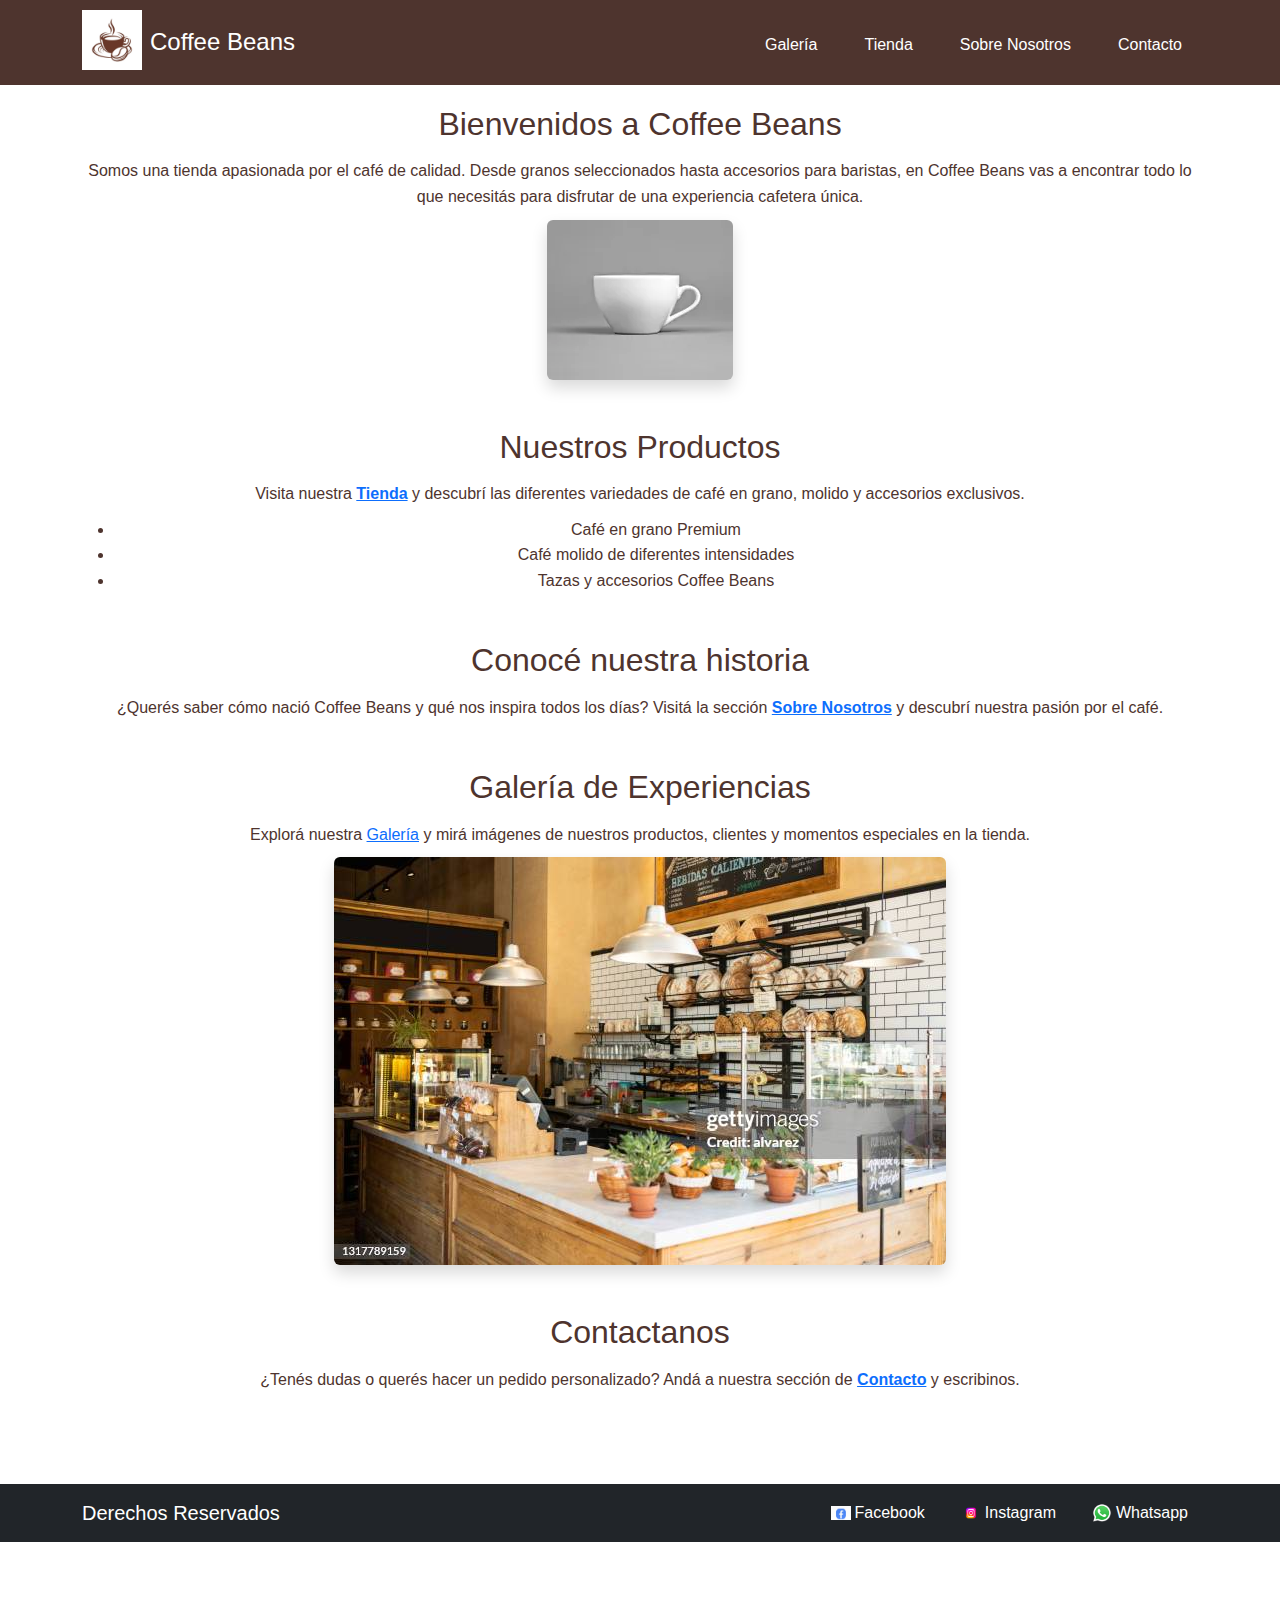
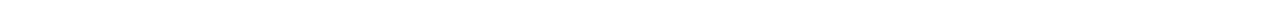
<file: index.html>
<!DOCTYPE html>
<html lang="es-ar">
<head>
<meta charset="UTF-8" />
<meta name="viewport" content="width=device-width, initial-scale=1" />
<title>Coffee Beans - Inicio</title>

<!-- Bootstrap CSS -->
<link href="https://cdn.jsdelivr.net/npm/bootstrap@5.3.7/dist/css/bootstrap.min.css" rel="stylesheet" />

<!-- Tu CSS -->
<link rel="stylesheet" href="./styles/styles.css" />

<link rel="shortcut icon" href="./assets/logo-de coffe-beans.jpg" type="image/x-icon">
<meta name="keywords" content="café, coffee beans, inicio, tienda, galería, sobre nosotros, contacto, productos, accesorios, Buenos Aires">
<meta name="description" content="Bienvenidos a Coffee Beans, tu tienda de café de calidad con productos exclusivos y una experiencia cafetera única.">
<meta name="title" content="Coffee Beans - Inicio">
<meta name="author" content="Ezequiel Pavic">
<meta name="owner" content="Coffee Beans">
</head>
<body>

<header>
<div class="container d-flex align-items-center justify-content-between">
    <a href="index.html" class="d-flex align-items-center text-white text-decoration-none">
<img src="./assets/logo-de coffe-beans.jpg" alt="Logo de Coffee Beans" title="Logo" width="60" class="me-2" />
<h1 class="h4 m-0">Coffee Beans</h1>
    </a>

    <nav>
<ul class="nav">
        <li class="nav-item"><a href="./pages/galeria.html" class="nav-link text-white">Galería</a></li>
        <li class="nav-item"><a href="./pages/tienda.html" class="nav-link text-white">Tienda</a></li>
        <li class="nav-item"><a href="./pages/sobrenosotros.html" class="nav-link text-white">Sobre Nosotros</a></li>
        <li class="nav-item"><a href="./pages/contacto.html" class="nav-link text-white">Contacto</a></li>
</ul>
    </nav>
</div>
</header>

<main class="container">

<section class="mb-5">
    <h2>Bienvenidos a Coffee Beans</h2>
    <p>Somos una tienda apasionada por el café de calidad. Desde granos seleccionados hasta accesorios para baristas, en Coffee Beans vas a encontrar todo lo que necesitás para disfrutar de una experiencia cafetera única.</p>
    <img src="./assets/taza-especial-cafe.webp"  alt="Taza de café humeante edición especial Coffee Beans" title="Taza de café humeante edición especial Coffee Beans"  class="img-fluid rounded shadow" />
</section>

<section class="mb-5">
    <h2>Nuestros Productos</h2>
    <p>Visita nuestra <a href="./pages/tienda.html"><strong>Tienda</strong></a> y descubrí las diferentes variedades de café en grano, molido y accesorios exclusivos.</p>
    <ul>
<li>Café en grano Premium</li>
<li>Café molido de diferentes intensidades</li>
<li>Tazas y accesorios Coffee Beans</li>
    </ul>
</section>

<section class="mb-5">
    <h2>Conocé nuestra historia</h2>
    <p>¿Querés saber cómo nació Coffee Beans y qué nos inspira todos los días? Visitá la sección <a href="./pages/sobrenosotros.html"><strong>Sobre Nosotros</strong></a> y descubrí nuestra pasión por el café.</p>
</section>

<section class="mb-5">
    <h2>Galería de Experiencias</h2>
    <p>Explorá nuestra <a href="./pages/galeria.html">Galería</a> y mirá imágenes de nuestros productos, clientes y momentos especiales en la tienda.</p>
    <img src="./assets/interior-local-cafe.jpg" alt="Clientes disfrutando café" title="Interior del local Coffee Beans con clientes disfrutando café" class="img-fluid rounded shadow" />
</section>

<section class="mb-5">
    <h2>Contactanos</h2>
    <p>¿Tenés dudas o querés hacer un pedido personalizado? Andá a nuestra sección de <a href="./pages/contacto.html"><strong>Contacto</strong></a> y escribinos.</p>
</section>

</main>

<footer class="bg-dark text-white p-3 mt-4">
<div class="container d-flex flex-column flex-md-row justify-content-between align-items-center">
    <h2 class="h5 mb-2 mb-md-0">Derechos Reservados</h2>
    <nav class="d-flex gap-3">
<a href="https://www.facebook.com/" target="_blank" class="text-white d-flex align-items-center text-decoration-none">
        <img src="./assets/logo-facebook.avif" alt="Facebook" title="Facebook logo" width="24" class="me-1" /> Facebook
</a>
<a href="https://www.instagram.com/" target="_blank" class="text-white d-flex align-items-center text-decoration-none">
        <img src="./assets/logo-instagram.png" alt="Instagram" title="Instagram logo" width="24" class="me-1" /> Instagram
</a>
<a href="https://www.whatsapp.com/" target="_blank" class="text-white d-flex align-items-center text-decoration-none">
        <img src="./assets/logo-whatsapp.webp" alt="Whatsapp" title="Whatsapp logo" width="24" class="me-1" /> Whatsapp
</a>
    </nav>
</div>
</footer>

<!-- Bootstrap JS Bundle -->
<script src="https://cdn.jsdelivr.net/npm/bootstrap@5.3.7/dist/js/bootstrap.bundle.min.js"></script>

</body>
</html>
</file>
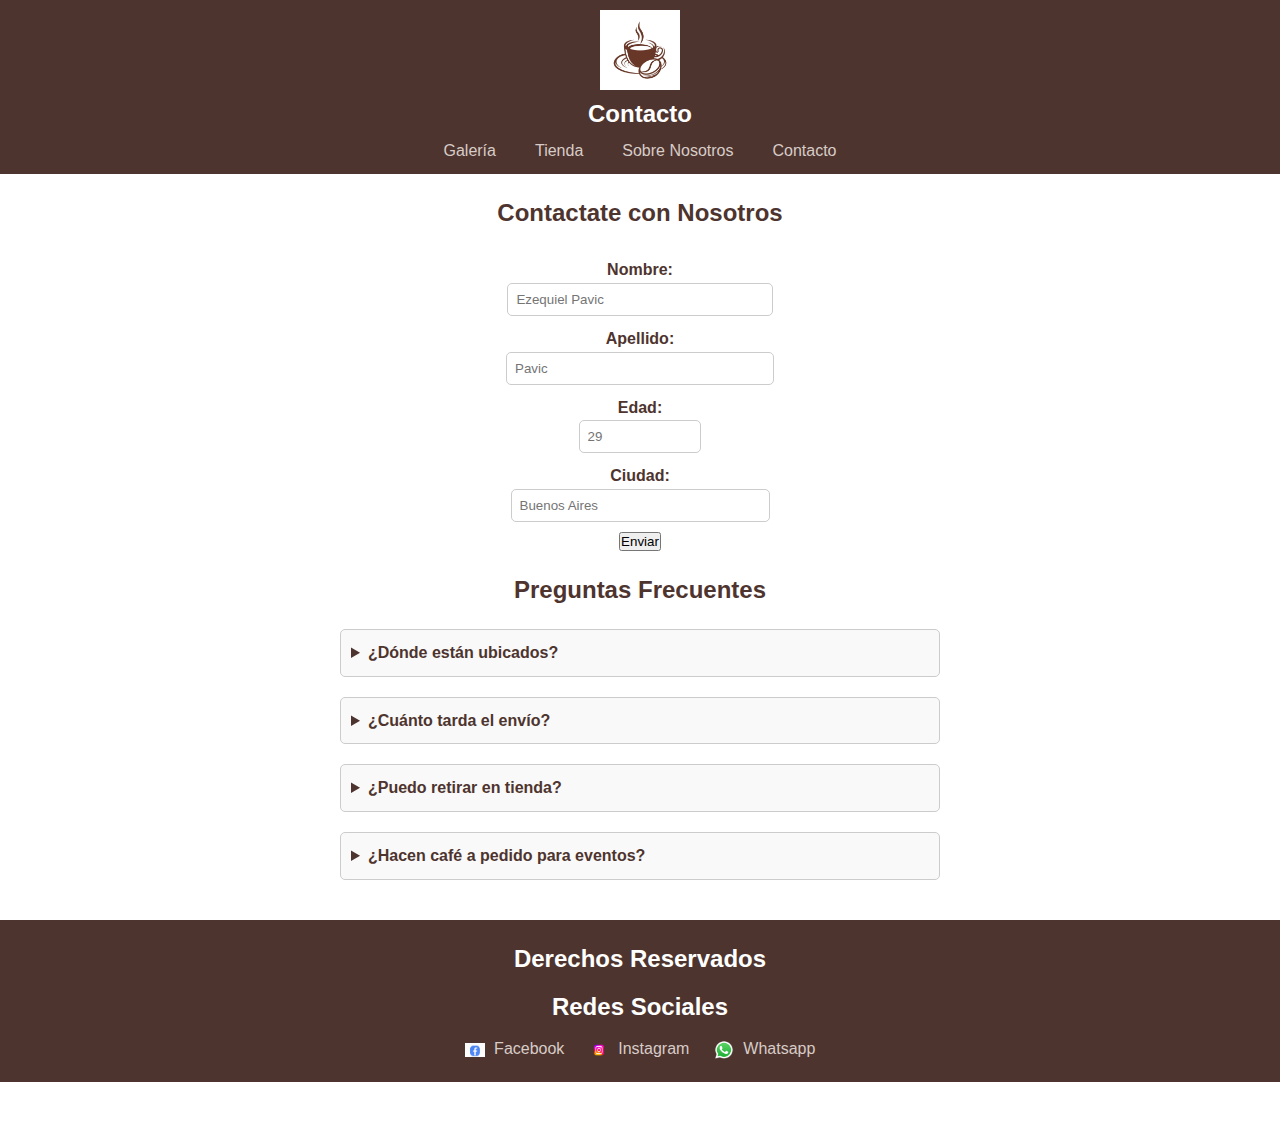
<file: pages/contacto.html>
<!DOCTYPE html>
<html lang="es-ar">
<head>
<meta charset="UTF-8">
<meta name="viewport" content="width=device-width, initial-scale=1.0">
<title>Contacto - Coffee Beans</title>
<link
    rel="stylesheet"
    href="https://cdnjs.cloudflare.com/ajax/libs/animate.css/4.1.1/animate.min.css"
/>
<link href="https://cdn.jsdelivr.net/npm/bootstrap@5.3.7/dist/css/bootstrap.min.css" rel="stylesheet" integrity="sha384-LN+7fdVzj6u52u30Kp6M/trliBMCMKTyK833zpbD+pXdCLuTusPj697FH4R/5mcr" crossorigin="anonymous">
<link rel="stylesheet" href="../styles/styles.css">

<link rel="shortcut icon" href="../assets/logo-de coffe-beans.jpg" type="image/x-icon">
<meta name="keywords" content="café, coffee beans, contacto, tienda de café, Buenos Aires, envíos, catering, eventos, retiro en tienda">
<meta name="description" content="Contacto con Coffee Beans, tu tienda de café de calidad en Buenos Aires. Envios a todo el país y atención personalizada.">
<meta name="title" content="Contacto - Coffee Beans">
<meta name="author" content="Ezequiel Pavic">
<meta name="owner" content="Coffee Beans">
</head>
<body>
    <header>
        <a href="../index.html">
            <img src="../assets/logo-de coffe-beans.jpg" alt="Logo de Coffee Beans" title="Logo">
        </a>
        <h1>Contacto</h1>
        <nav>
            <ul>
                <li><a href="./galeria.html">Galería</a></li>
                <li><a href="./tienda.html">Tienda</a></li>
                <li><a href="./sobrenosotros.html">Sobre Nosotros</a></li>
                <li><a href="./contacto.html">Contacto</a></li>
            </ul>
        </nav>
    </header>

    <main>
        <form class="w-75 mx-auto p-4 border rounded shadow bg-light">
<h2 class="mb-4 text-center">Contactate con Nosotros</h2>

<div class="mb-3">
    <label for="nombre" class="form-label">Nombre:</label>
    <input type="text" class="form-control" id="nombre" placeholder="Ezequiel Pavic" required>
</div>

<div class="mb-3">
    <label for="apellido" class="form-label">Apellido:</label>
    <input type="text" class="form-control" id="apellido" placeholder="Pavic" required>
</div>

<div class="mb-3">
    <label for="edad" class="form-label">Edad:</label>
    <input type="number" class="form-control" id="edad" placeholder="29" required min="1" max="120">
</div>

<div class="mb-3">
    <label for="ciudad" class="form-label">Ciudad:</label>
    <input type="text" class="form-control" id="ciudad" placeholder="Buenos Aires" required>
</div>

<button type="submit" class="btn btn-primary w-100">Enviar</button>
</form>

        <section>
            <h2>Preguntas Frecuentes</h2>

            <details>
                <summary>¿Dónde están ubicados?</summary>
                <p>Estamos en el centro de Buenos Aires, pero hacemos envíos a todo el país.</p>
            </details>

            <details>
                <summary>¿Cuánto tarda el envío?</summary>
                <p>Los envíos dentro de CABA llegan en 48 horas. Al interior, entre 3 y 5 días hábiles.</p>
            </details>

            <details>
                <summary>¿Puedo retirar en tienda?</summary>
                <p>Sí, ofrecemos la opción de retiro en nuestra tienda física sin costo adicional.</p>
            </details>

            <details>
                <summary>¿Hacen café a pedido para eventos?</summary>
                <p>Claro, contamos con un servicio especial de catering para eventos y reuniones.</p>
            </details>
        </section>
    </main>

    <footer>
        <h2>Derechos Reservados</h2>
        <h2>Redes Sociales</h2>
        <nav>
            <a href="https://www.facebook.com/" target="_blank">
                <img src="../assets/logo-facebook.avif" alt="Facebook" title="Facebook logo"> Facebook
            </a>
            <a href="https://www.instagram.com/" target="_blank">
                <img src="../assets/logo-instagram.png" alt="Instagram" title="Instagram logo"> Instagram
            </a>
            <a href="https://www.whatsapp.com/" target="_blank">
                <img src="../assets/logo-whatsapp.webp" alt="Whatsapp" title="Whatsapp logo"> Whatsapp
            </a>
        </nav>
    </footer>
<script src="https://cdn.jsdelivr.net/npm/bootstrap@5.3.7/dist/js/bootstrap.bundle.min.js" integrity="sha384-ndDqU0Gzau9qJ1lfW4pNLlhNTkCfHzAVBReH9diLvGRem5+R9g2FzA8ZGN954O5Q" crossorigin="anonymous">

</script>
</body>
</html>
</file>
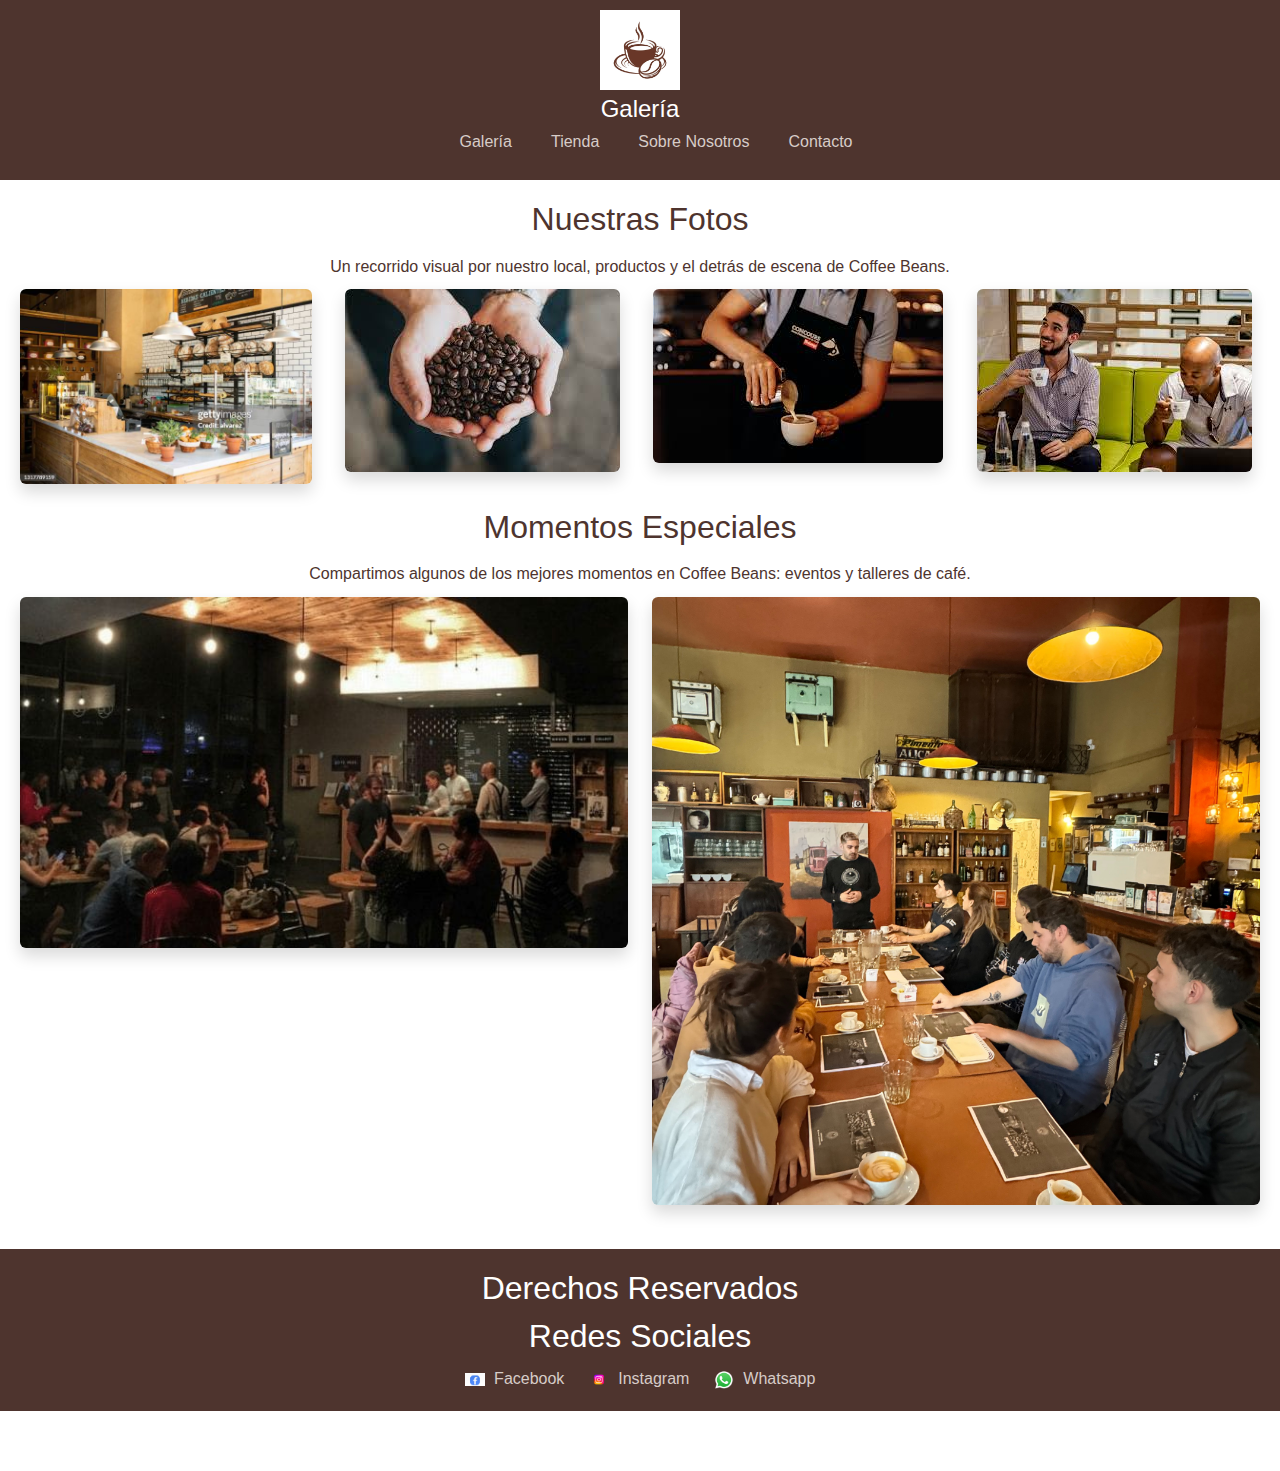
<file: pages/galeria.html>
<!DOCTYPE html>
<html lang="es-ar">
<head>
    <meta charset="UTF-8">
    <meta name="viewport" content="width=device-width, initial-scale=1.0">
    <title>Galería - Coffee Beans</title>
    <link
        rel="stylesheet"
        href="https://cdnjs.cloudflare.com/ajax/libs/animate.css/4.1.1/animate.min.css"
    />
    <link rel="stylesheet" href="https://cdn.jsdelivr.net/npm/bootstrap@5.3.3/dist/css/bootstrap.min.css">
    <link rel="stylesheet" href="../styles/styles.css">

    <link rel="shortcut icon" href="../assets/logo-de coffe-beans.jpg" type="image/x-icon">
    <meta name="keywords" content="café, coffee beans, galería, fotos, local, barista, eventos, talleres, Buenos Aires">
    <meta name="description" content="Galería de Coffee Beans: descubre nuestro local, productos, eventos y momentos especiales en imágenes.">
    <meta name="title" content="Galería - Coffee Beans">
    <meta name="author" content="Ezequiel Pavic">
    <meta name="owner" content="Coffee Beans">
</head>
<body>
    <header class="animate__animated animate__fadeInDown">
        <a href="../index.html">
            <img src="../assets/logo-de coffe-beans.jpg" alt="Logo de Coffee Beans" title="Logo">
        </a>
        <h1>Galería</h1>
        <nav>
            <ul>
                <li><a href="./galeria.html">Galería</a></li>
                <li><a href="./tienda.html">Tienda</a></li>
                <li><a href="./sobrenosotros.html">Sobre Nosotros</a></li>
                <li><a href="./contacto.html">Contacto</a></li>
            </ul>
        </nav>
    </header>

    <main>
<section>
    <h2 class="animate__animated animate__fadeInLeft">Nuestras Fotos</h2>
    <p class="animate__animated animate__fadeIn animate__delay-1s">Un recorrido visual por nuestro local, productos y el detrás de escena de Coffee Beans.</p>

    <div class="row">
        <div class="col-12 col-sm-6 col-md-3 mb-4">
            <img src="../assets/interior-local-cafe.jpg" alt="Interior del local" title="Interior del local de Coffee Beans" class="img-fluid rounded shadow animate__animated animate__zoomIn">
        </div>
        <div class="col-12 col-sm-6 col-md-3 mb-4">
            <img src="../assets/granos-cafe.jpg" alt="Granos de café" title="Granos de café de alta calidad" class="img-fluid rounded shadow animate__animated animate__zoomIn animate__delay-1s">
        </div>
        <div class="col-12 col-sm-6 col-md-3 mb-4">
            <img src="../assets/barista.jpg" alt="Barista preparando café" title="Barista preparando café artesanal" class="img-fluid rounded shadow animate__animated animate__zoomIn animate__delay-2s">
        </div>
        <div class="col-12 col-sm-6 col-md-3 mb-4">
            <img src="../assets/clientes-cafe.jpg" alt="Clientes disfrutando" title="Clientes disfrutando café en Coffee Beans" class="img-fluid rounded shadow animate__animated animate__zoomIn animate__delay-3s">
        </div>
    </div>
</section>

<section>
    <h2 class="animate__animated animate__fadeInRight">Momentos Especiales</h2>
    <p class="animate__animated animate__fadeIn animate__delay-1s">Compartimos algunos de los mejores momentos en Coffee Beans: eventos y talleres de café.</p>

    <div class="row">
        <div class="col-12 col-sm-6 mb-4">
            <img src="../assets/evento-cafe.jpg" alt="Evento en el local" title="Evento especial en Coffee Beans" class="img-fluid rounded shadow animate__animated animate__fadeInUp">
        </div>
        <div class="col-12 col-sm-6 mb-4">
            <img src="../assets/taller-de-baristas.png" alt="Taller de baristas" title="Taller de baristas en Coffee Beans" class="img-fluid rounded shadow animate__animated animate__fadeInUp animate__delay-1s">
        </div>
    </div>
</section>
</main>

    <footer class="animate__animated animate__fadeInUp">
        <h2>Derechos Reservados</h2>
        <h2>Redes Sociales</h2>
        <nav>
            <a href="https://www.facebook.com/" target="_blank">
                <img src="../assets/logo-facebook.avif" alt="Facebook" title="Facebook logo"> Facebook
            </a>
            <a href="https://www.instagram.com/" target="_blank">
                <img src="../assets/logo-instagram.png" alt="Instagram" title="Instagram logo"> Instagram
            </a>
            <a href="https://www.whatsapp.com/" target="_blank">
                <img src="../assets/logo-whatsapp.webp" alt="Whatsapp" title="Whatsapp logo"> Whatsapp
            </a>
        </nav>
    </footer>
</body>
</html>
</file>
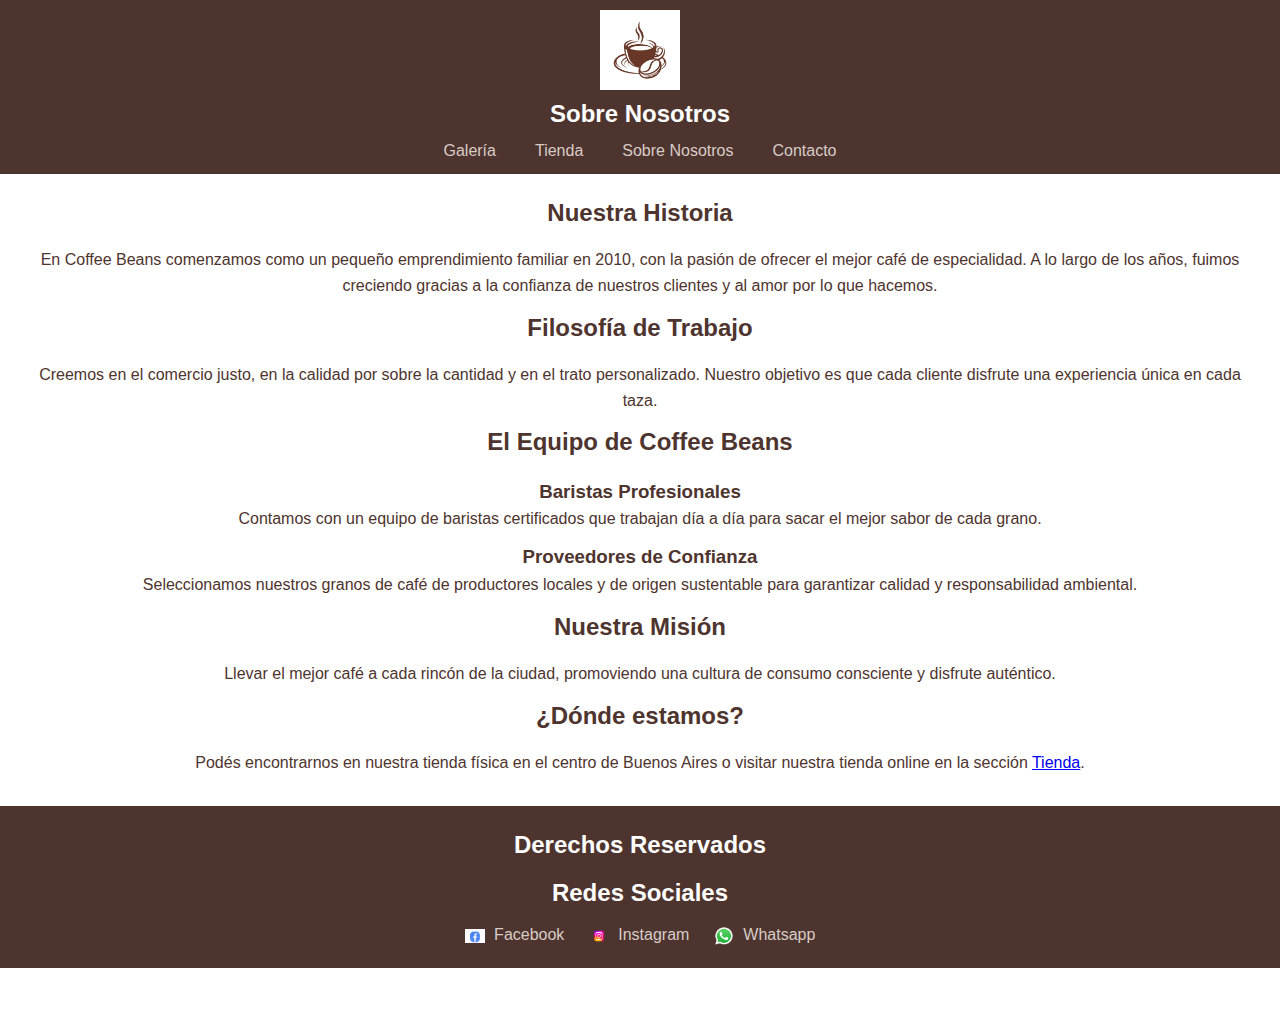
<file: pages/sobrenosotros.html>
<!DOCTYPE html>
<html lang="es-ar">
<head>
<meta charset="UTF-8" />
<meta name="viewport" content="width=device-width, initial-scale=1.0"/>
<title>Coffee Beans - Sobre Nosotros</title>
<link
    rel="stylesheet"
    href="https://cdnjs.cloudflare.com/ajax/libs/animate.css/4.1.1/animate.min.css"
/>
<link rel="stylesheet" href="../styles/styles.css" />

<link rel="shortcut icon" href="../assets/logo-de coffe-beans.jpg" type="image/x-icon">
<meta name="keywords" content="café, coffee beans, sobre nosotros, historia, equipo, baristas, proveedores, Buenos Aires, tienda online">
<meta name="description" content="Conoce la historia, filosofía y equipo de Coffee Beans, tu tienda de café de especialidad en Buenos Aires.">
<meta name="title" content="Coffee Beans - Sobre Nosotros">
<meta name="author" content="Ezequiel Pavic">
<meta name="owner" content="Coffee Beans">
</head>
<body>
<header>
<a href="../index.html">
<img src="../assets/logo-de coffe-beans.jpg" alt="Logo de Coffee Beans" title="Logo" />
</a>
<h1>Sobre Nosotros</h1>
<nav>
<ul>
<li><a href="./galeria.html">Galería</a></li>
<li><a href="./tienda.html">Tienda</a></li>
<li><a href="./sobrenosotros.html">Sobre Nosotros</a></li>
<li><a href="./contacto.html">Contacto</a></li>
</ul>
</nav>
</header>
<main>
<section>
<h2>Nuestra Historia</h2>
<p>En Coffee Beans comenzamos como un pequeño emprendimiento familiar en 2010, con la pasión de ofrecer el mejor café de especialidad. A lo largo de los años, fuimos creciendo gracias a la confianza de nuestros clientes y al amor por lo que hacemos.</p>
</section>

<section>
<h2>Filosofía de Trabajo</h2>
<p>Creemos en el comercio justo, en la calidad por sobre la cantidad y en el trato personalizado. Nuestro objetivo es que cada cliente disfrute una experiencia única en cada taza.</p>
</section>

<section>
<h2>El Equipo de Coffee Beans</h2>
<h3>Baristas Profesionales</h3>
<p>Contamos con un equipo de baristas certificados que trabajan día a día para sacar el mejor sabor de cada grano.</p>

<h3>Proveedores de Confianza</h3>
<p>Seleccionamos nuestros granos de café de productores locales y de origen sustentable para garantizar calidad y responsabilidad ambiental.</p>
</section>

<section>
<h2>Nuestra Misión</h2>
<p>Llevar el mejor café a cada rincón de la ciudad, promoviendo una cultura de consumo consciente y disfrute auténtico.</p>
</section>

<section>
<h2>¿Dónde estamos?</h2>
<p>Podés encontrarnos en nuestra tienda física en el centro de Buenos Aires o visitar nuestra tienda online en la sección <a href="./tienda.html">Tienda</a>.</p>
</section>
</main>

<footer>
<h2>Derechos Reservados</h2>
<h2>Redes Sociales</h2>
<nav>
<a href="https://www.facebook.com/" target="_blank">
<img src="../assets/logo-facebook.avif" alt="Facebook" title="Facebook logo" /> Facebook
</a>
<a href="https://www.instagram.com/" target="_blank">
<img src="../assets/logo-instagram.png" alt="Instagram" title="Instagram logo" /> Instagram
</a>
<a href="https://www.whatsapp.com/" target="_blank">
<img src="../assets/logo-whatsapp.webp" alt="Whatsapp" title="Whatsapp logo" /> Whatsapp
</a>
</nav>
</footer>
</body>
</html>
</file>
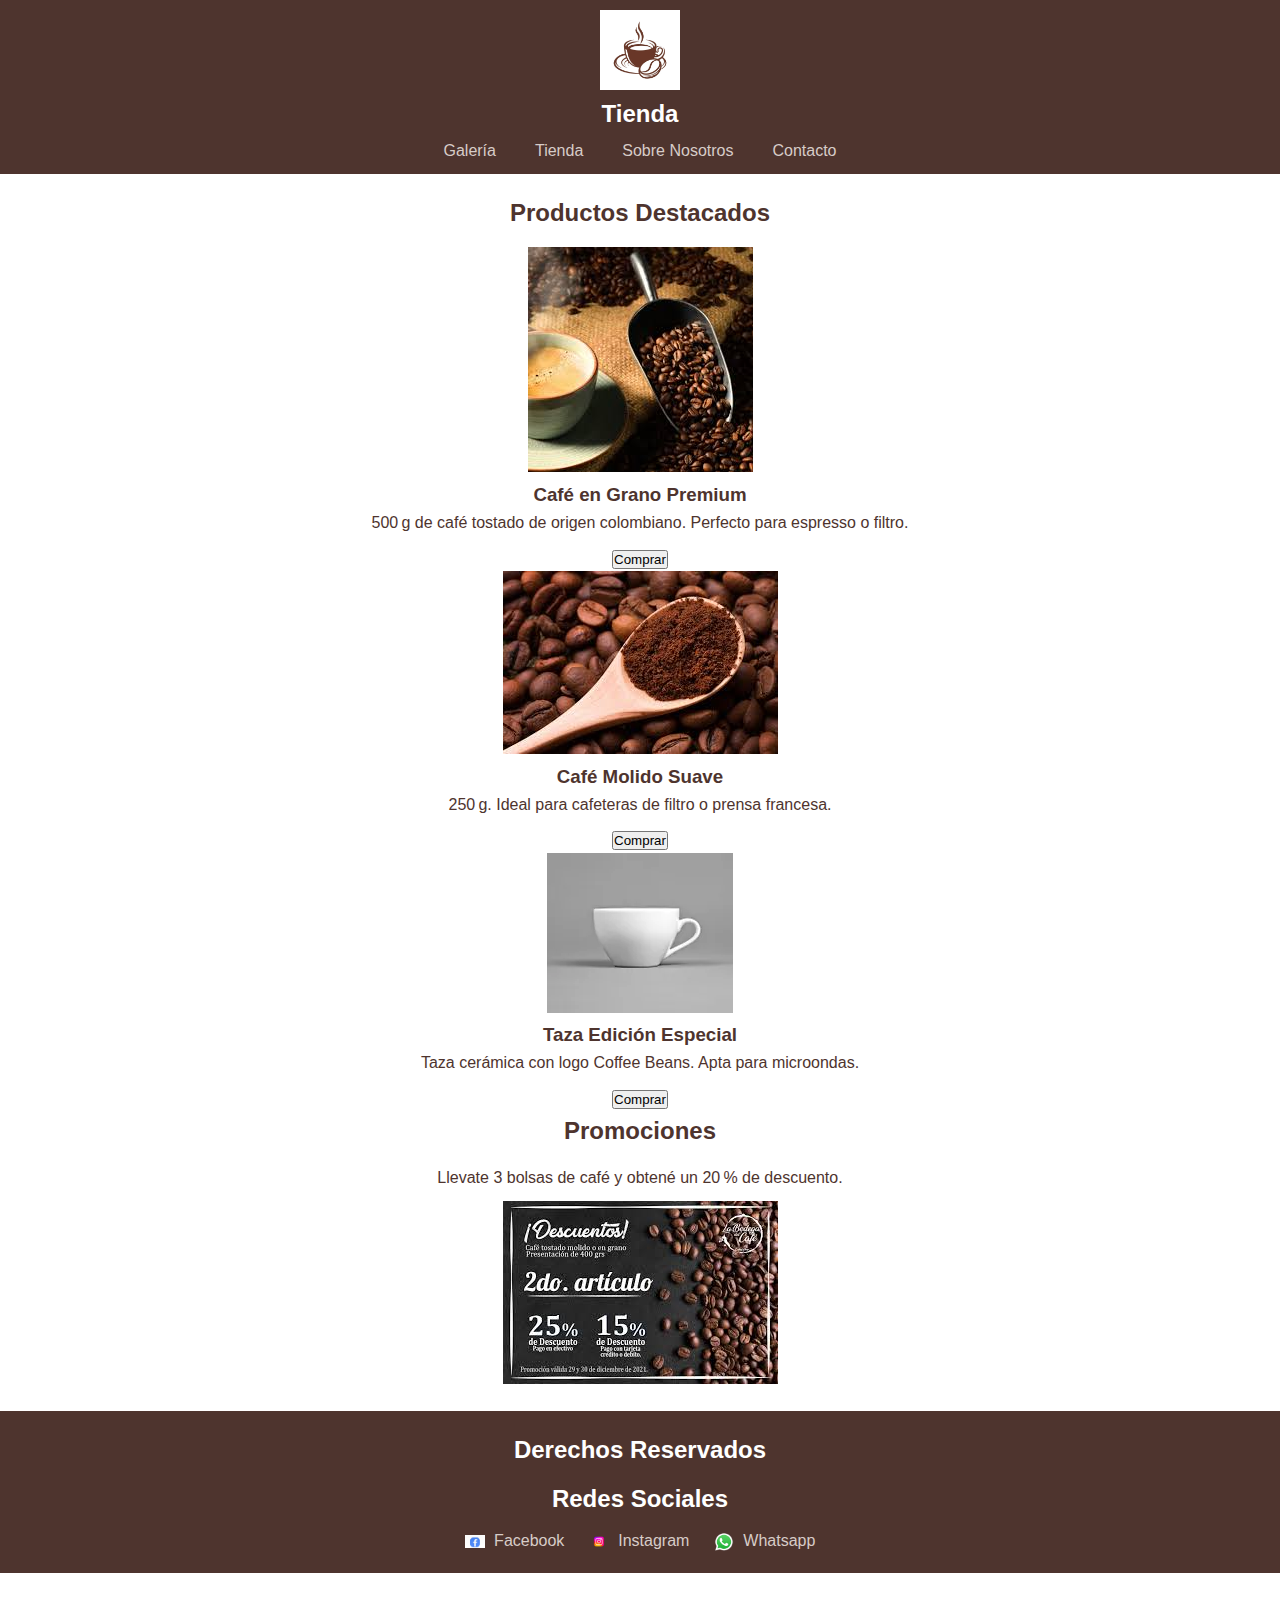
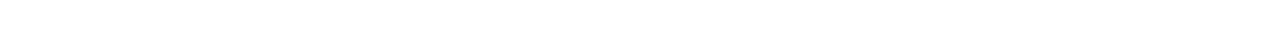
<file: pages/tienda.html>
<!DOCTYPE html>
<html lang="es-ar">
<head>
<meta charset="UTF-8" />
<meta name="viewport" content="width=device-width, initial-scale=1.0"/>
<title>Coffee Beans - Tienda</title>
<link
    rel="stylesheet"
    href="https://cdnjs.cloudflare.com/ajax/libs/animate.css/4.1.1/animate.min.css"
/>
<link rel="stylesheet" href="../styles/styles.css" />

<link rel="shortcut icon" href="../assets/logo-de coffe-beans.jpg" type="image/x-icon">
<meta name="keywords" content="café, coffee beans, tienda, productos, café en grano, café molido, taza, promociones, Buenos Aires">
<meta name="description" content="Descubre los productos destacados de Coffee Beans: café en grano, café molido, tazas y promociones especiales.">
<meta name="title" content="Coffee Beans - Tienda">
<meta name="author" content="Ezequiel Pavic">
<meta name="owner" content="Coffee Beans">
</head>
<body>
<header>
<a href="../index.html">
<img src="../assets/logo-de coffe-beans.jpg" alt="Logo de Coffee Beans" title="Logo" />
</a>
<h1>Tienda</h1>
<nav>
<ul>
<li><a href="./galeria.html">Galería</a></li>
<li><a href="./tienda.html">Tienda</a></li>
<li><a href="./sobrenosotros.html">Sobre Nosotros</a></li>
<li><a href="./contacto.html">Contacto</a></li>
</ul>
</nav>
</header>

<main>
<section>
<h2>Productos Destacados</h2>
<div class="productos">
<article class="producto">
<img src="../assets/cafe-molido-granos.jpg" alt="Bolsa de café en grano" title="Bolsa de café en grano premium" />
<h3>Café en Grano Premium</h3>
<p>500 g de café tostado de origen colombiano. Perfecto para espresso o filtro.</p>
<button type="button">Comprar</button>
</article>

<article class="producto">
<img src="../assets/cafe-molido-suave.jpg" alt="Paquete de café molido suave" title="Paquete de café molido suave" />
<h3>Café Molido Suave</h3>
<p>250 g. Ideal para cafeteras de filtro o prensa francesa.</p>
<button type="button">Comprar</button>
</article>

<article class="producto">
<img src="../assets/taza-especial-cafe.webp" alt="Taza Coffee Beans edición especial" title="Taza edición especial Coffee Beans" />
<h3>Taza Edición Especial</h3>
<p>Taza cerámica con logo Coffee Beans. Apta para microondas.</p>
<button type="button">Comprar</button>
</article>
</div>
    </section>

    <section>
<h2>Promociones</h2>
<p>Llevate 3 bolsas de café y obtené un 20 % de descuento.</p>
<div class="promo">
        <img src="../assets/promo-cafe.jpg" alt="Promociones de café" title="Promoción especial de café Coffee Beans" />
</div>
    </section>
</main>

<footer>
    <h2>Derechos Reservados</h2>
    <h2>Redes Sociales</h2>
    <nav>
<a href="https://www.facebook.com/" target="_blank">
        <img src="../assets/logo-facebook.avif" alt="Facebook" title="Facebook logo" /> Facebook
    </a>
<a href="https://www.instagram.com/" target="_blank">
        <img src="../assets/logo-instagram.png" alt="Instagram" title="Instagram logo" /> Instagram
</a>
<a href="https://www.whatsapp.com/" target="_blank">
        <img src="../assets/logo-whatsapp.webp" alt="Whatsapp" title="Whatsapp logo" /> Whatsapp
</a>
    </nav>
</footer>
</body>
</html>
</file>
<file: styles/styles.css>
/* RESET Y BASE */
* {
margin: 0;
padding: 0;
box-sizing: border-box;
}

body {
font-family: Arial, sans-serif;
background-color: #ffffff;
color: #4E342E;
line-height: 1.6;
padding-bottom: 60px;
display: flex;
flex-direction: column;
min-height: 100vh;
}

/* HEADER */
header {
background-color: #4E342E;
color: white;
padding: 10px; /* Reducido para optimizar espacio */
text-align: center;
position: sticky;
top: 0;
z-index: 2;
}

header a img {
max-width: 80px; /* Reducido para optimizar espacio */
margin: 0 auto 5px; /* Reducido para optimizar espacio */
display: block;
}

header h1 {
margin-bottom: 5px; /* Reducido para optimizar espacio */
font-size: 1.5rem; /* Ajustado para que sea más compacto */
}

nav ul {
list-style: none;
display: flex;
justify-content: center;
gap: 15px; /* Reducido para optimizar espacio */
margin-top: 5px; /* Reducido para optimizar espacio */
}

nav ul li a {
text-decoration: none;
color: #D7CCC8;
padding: 5px 10px; /* Reducido para optimizar espacio */
border-radius: 5px;
transition: background-color 0.3s, color 0.3s;
border: 2px solid transparent;
}

nav ul li a:hover {
background-color: #8D6E63;
color: white;
}

/* MAIN GENERAL */
main {
flex: 1;
padding: 20px;
text-align: center;
}

main h2 {
margin-bottom: 15px;
color: #4E342E;
}

main p {
margin-bottom: 10px;
}

/* GALERÍA - GRID UNIFORME Y RESPONSIVO */
.galeria-imagenes {
display: grid;
grid-template-columns: repeat(auto-fit, minmax(200px, 1fr));
gap: 10px;
justify-items: center;
margin-top: 20px;
}

.galeria-imagenes img {
width: 100%;
max-width: 250px; /* Ancho máximo uniforme */
height: 180px; /* Alto fijo para todas las imágenes */
object-fit: cover; /* Para que la imagen rellene sin deformarse */
border-radius: 10px;
box-shadow: 0 4px 8px rgba(0, 0, 0, 0.1);
transition: transform 0.3s;
}

.galeria-imagenes img:hover {
transform: scale(1.05);
}

/* FORMULARIO */
form {
display: flex;
flex-direction: column;
align-items: center;
gap: 10px;
max-width: 400px;
margin: 0 auto 20px;
}

form label {
font-weight: bold;
align-self: flex-start;
}

form input {
padding: 8px;
width: 100%;
border: 1px solid #ccc;
border-radius: 5px;
}

form input[type="submit"] {
background-color: #4E342E;
color: white;
cursor: pointer;
transition: background-color 0.3s;
}

form input[type="submit"]:hover {
background-color: #6D4C41;
}

/* DETAILS FAQ */
details {
margin: 20px auto;
padding: 10px;
border: 1px solid #ccc;
border-radius: 5px;
background-color: #f9f9f9;
max-width: 600px;
text-align: left;
}

details summary {
font-weight: bold;
cursor: pointer;
}

/* FOOTER */
footer {
background-color: #4E342E;
color: white;
text-align: center;
padding: 20px;
}

footer h2 {
margin-bottom: 10px;
}

footer nav a {
color: #D7CCC8;
margin: 0 10px;
text-decoration: none;
}

footer nav a:hover {
color: white;
}

footer img {
width: 20px;
height: auto;
vertical-align: middle;
margin-right: 5px;
}

/* RESPONSIVE MOBILE */
@media (max-width: 768px) {
.galeria-imagenes {
grid-template-columns: repeat(auto-fit, minmax(150px, 1fr));
}
.galeria-imagenes img {
max-width: 180px;
height: 140px;
}
}

@media (max-width: 425px) {
nav ul {
flex-wrap: wrap;
gap: 10px;
justify-content: center;
}

header h1 {
font-size: 1.5rem;
}

.galeria-imagenes {
grid-template-columns: 1fr 1fr;
}

.galeria-imagenes img {
max-width: 140px;
height: 110px;
}

form, details, footer nav {
width: 90%;
margin: 0 auto;
}

form input {
width: 100%;
}

}
</file>
